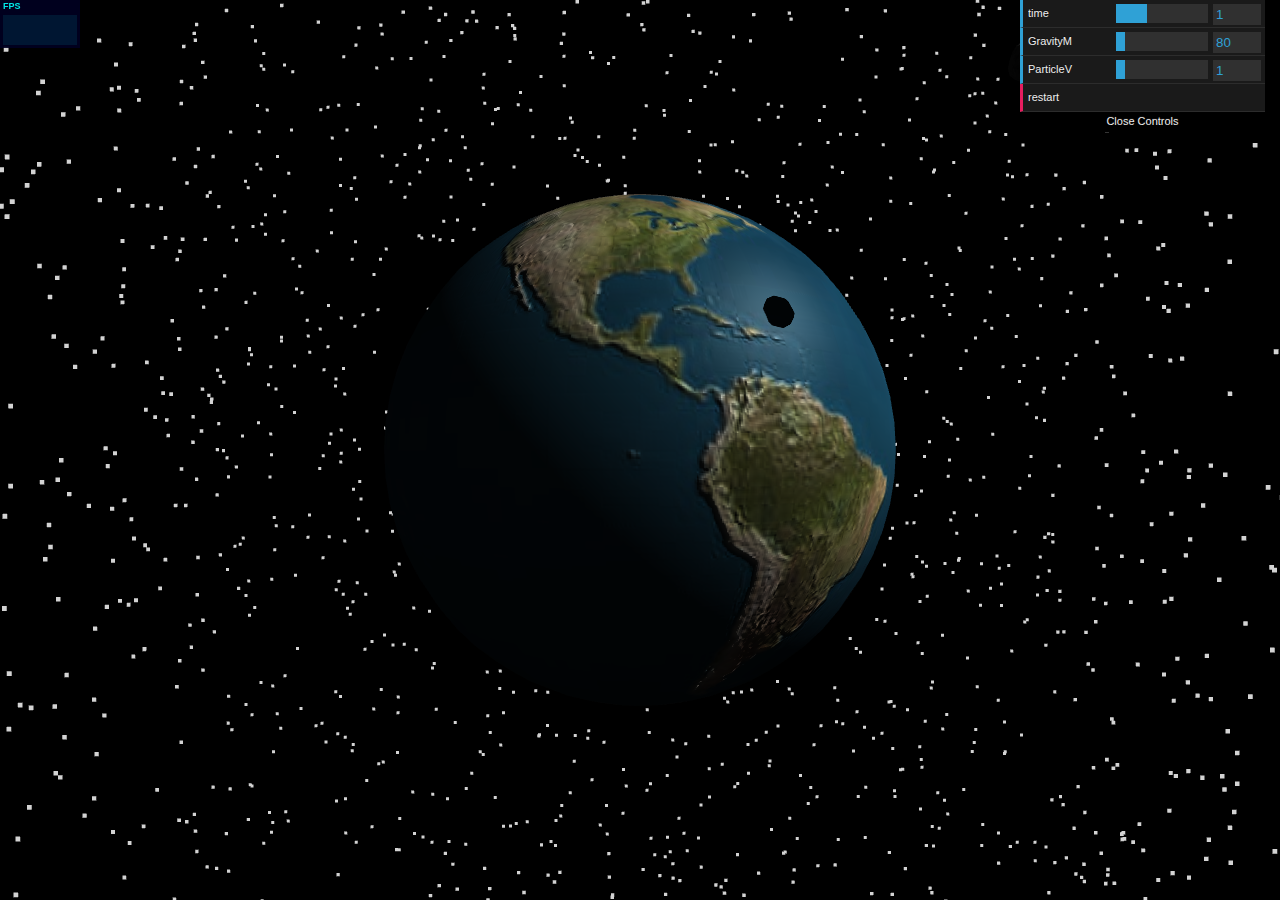
<file: Nasa/index.html>
<!DOCTYPE html>
<html>
<head>
    <meta charset=utf-8>
    <title>My first three.js app</title>
    <style>
        body { margin: 0; }
        canvas { width: 100%; height: 100% }
    </style>
</head>
    <body>
        <!-- ******** Third party library ************ -->
        <script src="js/three.js"></script>
        <script src="js/OrbitControls.js"></script>
        <script src="js/stats.min.js"></script>
        <script src="js/dat.gui.min.js"></script>
        <!-- ***************************************** -->
        <script src="js/utils.js"></script>
        <script src="js/meshInitialisation.js"></script>
        <script src="js/three.module.js"></script>
        <script>
            // *******************************************************
            // Frame rate stats (Refer to stats.min.js github page)
            (function(){
                var script=document.createElement('script');
                script.onload=function(){
                    var stats=new Stats();
                    document.body.appendChild(stats.dom);
                    requestAnimationFrame(function loop(){
                        stats.update();
                        requestAnimationFrame(loop)});
                };
                script.src='js/stats.min.js';
                document.head.appendChild(script);
            })();

            // ********************************************************
            // Set up GUI
            var url_substring = window.location.search;
            var possibleTrails = getUrlVariable( "trails", url_substring );
            if ( possibleTrails ){
                possibleTrails = ( possibleTrails == "true" );
            } else {
                possibleTrails = false;
                var url_trail = window.location.href;
                if( url_trail.indexOf( '?' ) > -1 ){
                    url_trail += ('&trails=false' );
                } else {
                    url_trail += ('?trails=false' );
                }
                window.location.href = url_trail;
            }

            var setupGUI = function () {

                effectController = {

                    time: 1,
                    GravityM: 80.0,
                    ParticleV: 1,
                    displayTrails: false,
                    restart: function(){
                                restart( asteroidMesh, planetCore, asteroidRadius, scene,
                                        allParticleMesh, initialColor, world, possibleTrails );
                            },
                    axesHelper: false

                };

                var gui = new dat.GUI();

                gui.add( effectController, "time", 0.0, 3.0, 0.1 );
                gui.add( effectController, "GravityM", 0., 800.0, 5.0 );
                gui.add( effectController, "ParticleV", 0.1, 10.0, 0.1 );
                if ( possibleTrails ){
                    gui.add( effectController, "displayTrails" );
                }
                gui.add( effectController, "restart" );

            };

            setupGUI();

            // ********************************************************


            var V_SCALAR = 0.01;
            var planetRadius = 100;
            var effectController;
            var world = {};

            var scene = new THREE.Scene();
            var camera = new THREE.PerspectiveCamera( 75, window.innerWidth / window.innerHeight, 0.1, 2000 );
            camera.position.z = 250;

            var renderer = new THREE.WebGLRenderer( { antialias: true } );
            renderer.shadowMap.enabled = true;
            renderer.shadowMap.type = THREE.PCFSoftShadowMap;
            renderer.setSize( window.innerWidth, window.innerHeight );
            document.body.appendChild( renderer.domElement );

            // handle window resize
            window.addEventListener( 'resize', function () {
                var width = window.innerWidth;
                var height = window.innerHeight;
                renderer.setSize( width, height );
                camera.aspect = width / height;
                camera.updateProjectionMatrix();
            } );

            // control in the scene
            controls = new THREE.OrbitControls( camera, renderer.domElement );

            // helper
            //scene.add( new THREE.AxesHelper( 200 ) );

            // light
            var alight = new THREE.AmbientLight( 0x888888, 0.1 );
            scene.add( alight );
            var dlight = new THREE.DirectionalLight( 0xFFFFFF );
            dlight.position.x = 200;
            dlight.position.y = 200;
            dlight.position.z = 100;
            dlight.castShadow = true;
            dlight.shadow.camera.left = -40;
            dlight.shadow.camera.top = 5;
            dlight.shadow.camera.bottom = -15;
            dlight.shadow.camera.near = 100;
            dlight.shadow.camera.far = 250;
            scene.add( dlight );

            // set light target
            var impactPoint = new THREE.Object3D();
            impactPoint.position.set( 1, 1, 1 );
            impactPoint.position.setLength( planetRadius );
            scene.add( impactPoint );
            dlight.target = impactPoint;

            // helper for light shadow
//            var helper = new THREE.CameraHelper( dlight.shadow.camera );
//            scene.add( helper );

            // create stars field
            var starsCount = 5000;
            var boundary = 500;
            var stars = new THREE.Geometry();
            for (var i_star = 0; i_star < starsCount; i_star++) {

                var star = new THREE.Vector3();
                // set star initial position
                var r = randomPointOnCube();

                star.x = r[0] * boundary;
                star.y = r[1] * boundary;
                star.z = r[2] * boundary;

                stars.vertices.push( star );
            }
            var starsMaterial = new THREE.PointsMaterial( { color: 0xD3D3D3, size: 5 } );
            var starfield = new THREE.Points( stars, starsMaterial );
            scene.add( starfield );


            // create planet
            var planetCore = new THREE.Vector3( 0, 0, 0 );
            var planetGeometry = new THREE.SphereGeometry( planetRadius, 32, 32 );
            var planetMaterial = new THREE.MeshPhongMaterial();
            planetMaterial.map = new THREE.TextureLoader().load( 'images/earthmap1k.jpg' );
            planetMaterial.bumpMap = new THREE.TextureLoader().load( 'images/earthmap1k.jpg' );
            var planetMesh = new THREE.Mesh( planetGeometry, planetMaterial );
            planetMesh.r = planetRadius;
            planetMesh.receiveShadow = true;
            scene.add( planetMesh );

            // create asteroid
            var asteroidRadius = 5;
            var asteroidGeometry = new THREE.SphereGeometry( asteroidRadius, 8, 8 );
            var asteroidMaterial = new THREE.MeshPhongMaterial( );
            asteroidMaterial.map = new THREE.TextureLoader().load( 'images/moonmap1k.jpg' );
            asteroidMaterial.bumpMap = new THREE.TextureLoader().load( 'images/moonbump1k.jpg' );
            var asteroidMesh = new THREE.Mesh( asteroidGeometry, asteroidMaterial );
            asteroidMesh.castShadow = true;
            asteroidMesh.name = "asteroidMesh";
            var asteroidMesh_v_copy = new THREE.Vector3(); // for storing temp v for multiplication
            var asteroidMesh_a_copy = new THREE.Vector3(); // for storing temp a for multiplication

            initialiseAsteroid( asteroidMesh, planetCore, asteroidRadius, scene );

            // particleMeshes
            world.particlesProjected = false;
            var allParticleMesh = [];
            // load particle texture
            particleTexture = new THREE.TextureLoader().load( "images/particle2.png" );
            var initialColor = 0xFFBF00;
            var particle_world = new THREE.Vector3(); //  for storing temp local to world position
            var particle_v_copy = new THREE.Vector3(); //  for storing temp v for multiplication
            var particle_a_copy = new THREE.Vector3(); //  for storing temp a for multiplication

            var impact_range = asteroidMesh.r;
            var d_betweenAsPl = distanceBetweenMeshes( asteroidMesh, planetMesh );

            // add all the particle projection points
            var num_projectPoint = 100;
            var d_increment = asteroidMesh.r / num_projectPoint;
            var stubMesh = asteroidMesh.clone();
            stubMesh.r = asteroidMesh.r;

            // create a material, colour or image texture
            var pMaterial = new THREE.PointsMaterial({
                map: particleTexture,
                vertexColors: THREE.VertexColors,
                alphaTest: 0.1, // stop rendering if the opacity is lower than this value
                opacity: 1
                //transparent: true
            });

            // get particle number
            url_substring = window.location.search;
            var particleCount = getUrlVariable( "particleCount", url_substring );
            if ( particleCount ){
                particleCount = parseInt( particleCount );
            } else {
                particleCount = 1000;
                var url = window.location.href;
                if( url.indexOf( '?' ) > -1 ){
                    url += ('&particleCount=' + particleCount);
                } else {
                    url += ('?particleCount=' + particleCount);
                }
                window.location.href = url;
            }

            // for particle trails
            var LINE_LENGTH = 10;
            var lineGroup = new THREE.Group();
            lineGroup.name = "lineGroup";
            var lineMaterial = new THREE.LineBasicMaterial({
                color: 0xffe98c,
                linewidth: 2
            });
            var trailsDisplayed = false;

            for (var i_projectPoint = 0; i_projectPoint < num_projectPoint; i_projectPoint++) {

                d_betweenAsPl = planetMesh.r + d_increment * i_projectPoint;
                stubMesh.position.setLength( d_betweenAsPl );

                // create particle variables
                var particlesGeometry = new THREE.Geometry();

                var particleMesh = new THREE.Points(particlesGeometry, pMaterial);

                // get particleMesh position and angle
                var projectPoint = getProjectionPoint(planetMesh, stubMesh);
                var px = projectPoint[0];
                var py = projectPoint[1];
                var pz = projectPoint[2];
                particleMesh.position.x = px;
                particleMesh.position.y = py;
                particleMesh.position.z = pz;
                var sin_gamma = projectPoint[3];
                var cos_gamma = Math.sqrt(1 - sin_gamma * sin_gamma);
                var tan_gamma = sin_gamma / cos_gamma;
                var gamma = Math.atan(tan_gamma);

                var tan_dAs2Pl_r = projectPoint[4];

                // rotate particleMesh to face the impact direction
                var rotate_axis = new THREE.Vector3(0, 1, 0);
                var rotate_target = stubMesh.position.clone();
                particleMesh.updateMatrixWorld();
                particleMesh.worldToLocal(rotate_target);
                var rotate_angle = rotate_axis.angleTo(rotate_target);
                rotate_axis.cross(rotate_target.normalize());
                particleMesh.rotateOnAxis(rotate_axis.normalize(), rotate_angle);
                particleMesh.updateMatrixWorld();

                var v_factor = ( d_betweenAsPl - planetMesh.r ) / impact_range * 2;

                // now create the individual particles
                for (var p = 0; p < particleCount; p++) {

                    var particle = new THREE.Vector3();
                    var color = new THREE.Color( initialColor );

                    // initial direction
                    var s_dir = new THREE.Spherical();

                    // Randomise the angle to circle
                    s_dir.theta = ( Math.random() * 2 - 1 ) * 2 * Math.PI;
                    s_dir.phi = gamma;

                    var dir = new THREE.Vector3().setFromSpherical(s_dir).normalize();
                    var v_vaule = Math.random() * v_factor;
                    particle.v = dir;
                    particle.v.transformDirection( planetMesh.matrixWorld );
                    particle.v.multiplyScalar( v_vaule );
                    particle.v_init = particle.v.clone();

                    // cal particle initial position
                    var D = tan_dAs2Pl_r * stubMesh.r;

                    particle.copy(dir).setLength(D);
                    particle.xyz_init = particle.clone();

                    particle.a = new THREE.Vector3();

                    // ****************** for particle trail ***********************
                    if ( possibleTrails ){
                        var lineGeometry = new THREE.BufferGeometry();
                        var linePositions = new Float32Array( LINE_LENGTH * 3 * 2 ); // 3 dim per point
                                                                                     // & double the length for circle back
                        lineGeometry.addAttribute( 'position', new THREE.BufferAttribute( linePositions, 3 ) );

                        // line
                        particle.lineMesh = new THREE.Line( lineGeometry, lineMaterial );
                        particle.lineMesh.nextPointIndex = 0;
                        lineGroup.add( particle.lineMesh );
                    }

                    // *************************************************************

                    particlesGeometry.vertices.push(particle);
                    particlesGeometry.colors.push( color );
                }

                particleMesh.nextTimeUpdate = true;
                particleMesh.visible = false;
                particleMesh.ttl = -1;
                allParticleMesh.push( particleMesh );
                scene.add( particleMesh );
            }

            // contact counter
            world.contact_count = 0;
            var release_times = 4;
            var singleRelease_num = num_projectPoint / release_times;

            // clock
            var clock = new THREE.Clock();
            var clock_delta;

            // game logic
            var update = function () {

                clock_delta = 10 * clock.getDelta();
                clock_delta = clock_delta < 2 ? clock_delta : 2;

                // if time doesn't stop
                if ( effectController.time != 0 ){

                    // update the particles after impact
                    if( world.particlesProjected ){

                        var a_delta_scalar = 0.5 * effectController.time * effectController.time * clock_delta * clock_delta;
                        var position_delta_scalar = effectController.time * clock_delta * effectController.ParticleV;

                        for ( var p_id = 0; p_id < allParticleMesh.length; p_id++ ){
                            var particleMeshToBeUpdated = allParticleMesh[ p_id ];

                            // set ttl for the mesh
//                            if( particleMeshToBeUpdated.ttl == -1 ){
//                                particleMeshToBeUpdated.ttl = 2000;
//                            } else if( particleMeshToBeUpdated.ttl == 0 ){
//                                continue;
//                            }

                            particleMeshToBeUpdated.visible = true;

                            if( particleMeshToBeUpdated.nextTimeUpdate ){
                                particleMeshToBeUpdated.nextTimeUpdate = update_particleMesh( particleMeshToBeUpdated,
                                                                            a_delta_scalar, position_delta_scalar );
                            }

//                            particleMeshToBeUpdated.ttl--;
//                            if( particleMeshToBeUpdated.ttl == 0 ){
//                                scene.remove( particleMeshToBeUpdated );
//                            }
                        }

                        if ( possibleTrails ){
                            trailsDisplayed = effectController.displayTrails;
                            // add line into scene if toggled
                            var retrievedLineGroup = scene.getObjectByName( "lineGroup" );
                            if ( retrievedLineGroup == undefined
                                    && effectController.displayTrails ){

                                scene.add( lineGroup );
                            } else if ( retrievedLineGroup != undefined
                                    && !effectController.displayTrails ){

                                scene.remove( retrievedLineGroup );
                            }
                        }

                    }

                    // project particles after impact
                    d_betweenAsPl = distanceBetweenMeshes( asteroidMesh, planetMesh );

                    if( ( d_betweenAsPl >= planetMesh.r )
                        && ( d_betweenAsPl <= planetMesh.r + asteroidMesh.r ) ){

                        var impact_depth = asteroidMesh.r - (d_betweenAsPl - planetMesh.r);

                        if( impact_depth > ( impact_range / release_times ) * world.contact_count ){

                            setParticleMeshVisible( world.contact_count * singleRelease_num,
                                    (world.contact_count + 1) * world.contact_count );
                            world.contact_count++;
                        }

                        world.particlesProjected = true;
                    }


                    // move asteroid before impact
                    if( d_betweenAsPl > planetMesh.r - asteroidMesh.r ){
                        asteroidMesh.a.setLength( getGravityAccele( effectController.GravityM, d_betweenAsPl ) );
                        asteroidMesh_a_copy.copy( asteroidMesh.a );
                        var delta = asteroidMesh_a_copy.multiplyScalar( 0.5 * effectController.time * clock_delta
                                                                            * effectController.time  * clock_delta );
                        asteroidMesh_v_copy.copy( asteroidMesh.v );
                        asteroidMesh.position.add( asteroidMesh_v_copy.multiplyScalar( effectController.time * clock_delta ));
                        asteroidMesh.position.add( delta );
                        asteroidMesh_a_copy.copy( asteroidMesh.a );
                        asteroidMesh.v.add( asteroidMesh_a_copy.multiplyScalar( effectController.time * clock_delta ) );
                    } else {
                        // remove asteroid
                        scene.remove(asteroidMesh);
                    }
                }

            };

            // set particle mesh visible from scene
            var setParticleMeshVisible = function ( start, end ) {

                for ( var p_id = start; p_id < end; p_id++ ){
                    var particleMeshToBeUpdated = allParticleMesh[ p_id ];
                    particleMeshToBeUpdated.visible = true;
                }
            };

            // update one particle mesh
            var update_particleMesh = function ( pMesh, a_delta_scalar, position_delta_scalar ) {

                var particleCount = pMesh.geometry.vertices.length;
                var changeCount = 0;
                var planet_r = planetMesh.r;

                for (var i = 0; i < particleCount; i++) {

                    var particle_ = pMesh.geometry.vertices[i];
                    particle_world.copy( particle_ );
                    var a = particle_.a;
                    pMesh.localToWorld( particle_world );

                    // check if the particle landed
                    var d = particle_world.distanceTo( planetCore );
                    if( d > planet_r ) {

                        // position change
                        a.copy( planetCore );
                        pMesh.worldToLocal(a);
                        a.sub(particle_).normalize();
                        var accele = getGravityAccele( effectController.GravityM, d );
                        a.multiplyScalar( accele * effectController.time * clock_delta );
                        particle_a_copy.copy( a );
                        var delta = particle_a_copy.multiplyScalar( a_delta_scalar );

                        particle_v_copy.copy( particle_.v );
                        particle_.add( particle_v_copy.multiplyScalar( position_delta_scalar ) );
                        particle_.add( delta );
                        particle_.v.add( a );
                        changeCount++;

                        // color change
                        if ( d > ( planetMesh.r + 1 )
                            && ( pMesh.geometry.colors[i].getHexString() === 'ffbf00' ) ) {

                            pMesh.geometry.colors[i].setHex( 0xFF0000 );
                            pMesh.geometry.colorsNeedUpdate = true;
                        }

                        // update line for trails
                        if ( possibleTrails ) {
                            if ( effectController.displayTrails ){

                                if ( !trailsDisplayed ){
                                    // Initialise trails
                                    particle_.lineMesh.nextPointIndex = 0;
                                    particle_.lineMesh.geometry.setDrawRange( 0, 0 );
                                    particle_.lineMesh.visible = true;
                                }

                                particle_world.copy( particle_ );
                                pMesh.localToWorld( particle_world );
                                updateLine( particle_, LINE_LENGTH, particle_world );
                            } else if ( trailsDisplayed ){
                                particle_.lineMesh.nextPointIndex = 0;
                                particle_.lineMesh.geometry.setDrawRange( 0, 0 );
                                particle_.lineMesh.visible = false;
                            }
                        }

                    } else {
                        if(possibleTrails){
                            particle_.lineMesh.visible = false;
                        }
                    }

                }
                // flag the update
                if( changeCount > 0 ){
                    pMesh.geometry.verticesNeedUpdate = true;
                    return true;
                } else {
                    return false;
                }
            };

            // draw scene
            var render = function () {
                renderer.render( scene, camera );
            };
            // run game loop (update, render, repeat)
            var GameLoop = function() {

                requestAnimationFrame( GameLoop );

                update();
                render();
            };
            GameLoop();



        </script>
    </body>
</html>
</file>
